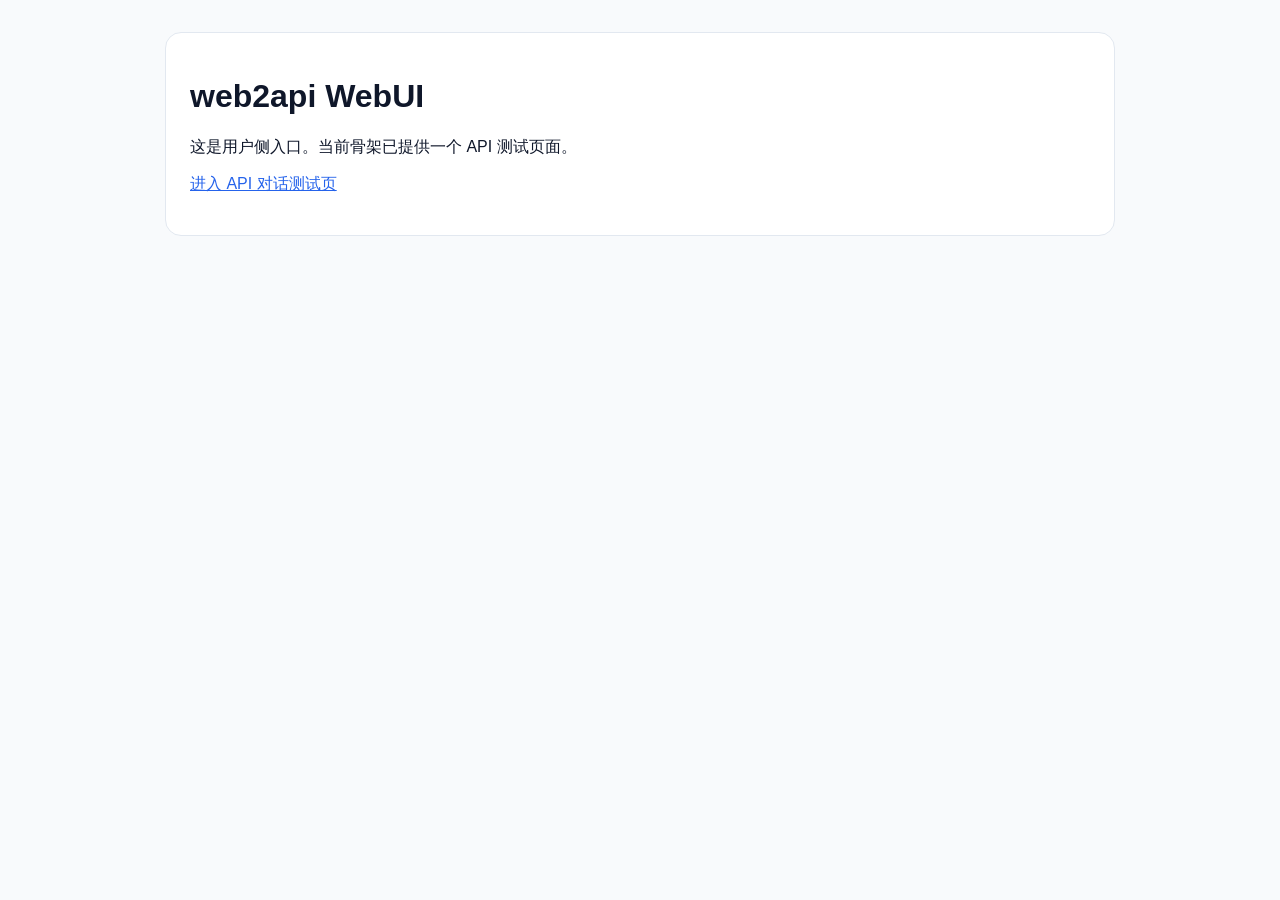
<file: web/webui/index.html>
<!doctype html>
<html lang="zh-CN">
<head>
  <meta charset="utf-8">
  <meta name="viewport" content="width=device-width, initial-scale=1">
  <title>web2api WebUI</title>
  <style>
    body { font-family: Arial, sans-serif; margin: 32px; background: #f8fafc; color: #0f172a; }
    .box { max-width: 900px; margin: 0 auto; background: white; border-radius: 16px; padding: 24px; border: 1px solid #e2e8f0; }
    a { color: #2563eb; }
  </style>
</head>
<body>
  <div class="box">
    <h1>web2api WebUI</h1>
    <p>这是用户侧入口。当前骨架已提供一个 API 测试页面。</p>
    <p><a href="/webui/test">进入 API 对话测试页</a></p>
  </div>
</body>
</html>
</file>
